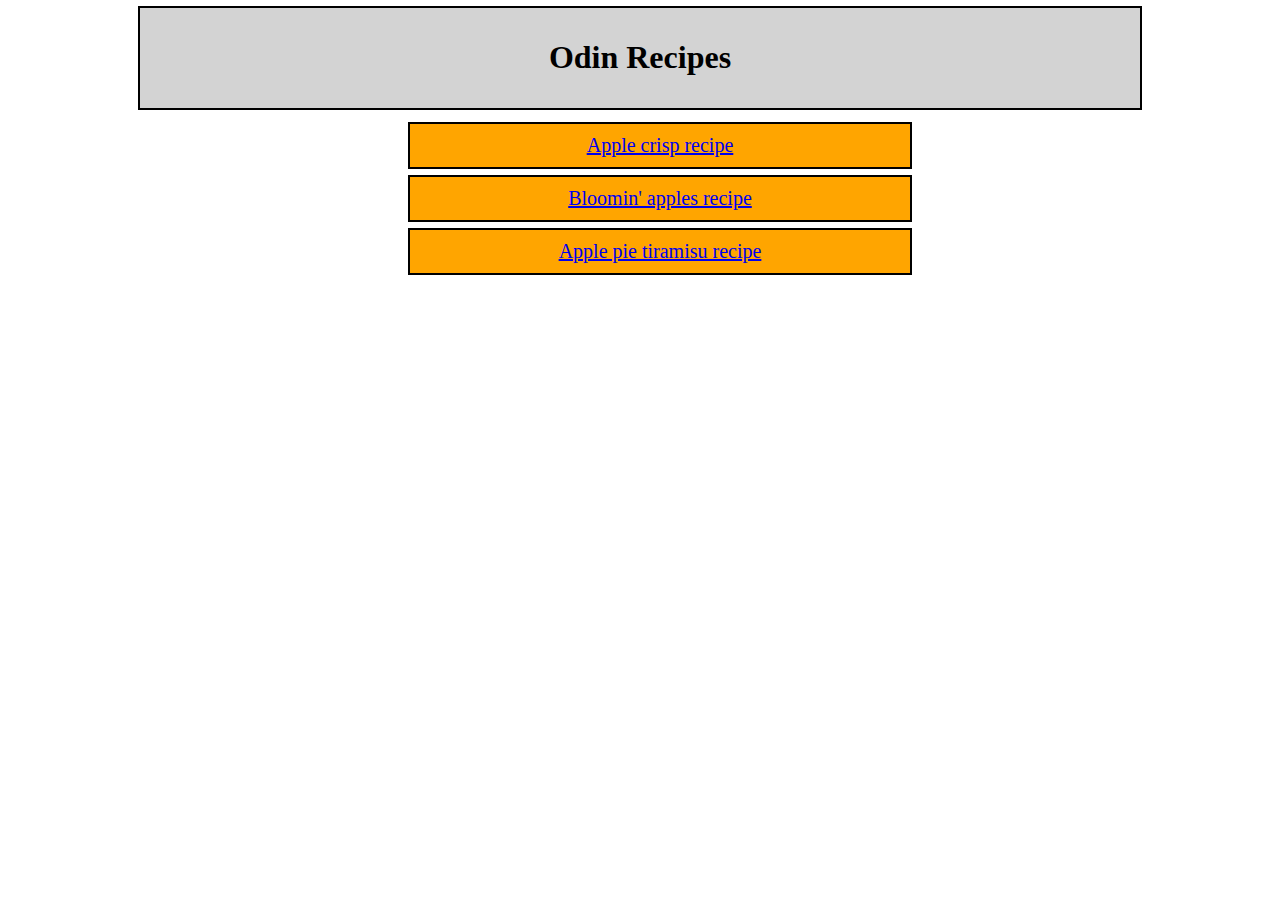
<file: index.html>
<!DOCTYPE html> 
<html lang = "en">
    <head>
        <meta charset="UFT-8">
        <title>Title Page</title>
        <link rel="stylesheet" href="styles.css"> 
    </head>
    <body>
        <div class="title">
            <h1>Odin Recipes</h1>
        </div>
        <ul>
            <div class="bullet"><li><a href = "recipes/apple-crisp.html" target="blank" rel="noopener noreferrer">Apple crisp recipe</a></li></div>
            <div class="bullet"><li><a href = "recipes/bloomin-apples.html" target="blank" rel="noopener noreferrer">Bloomin' apples recipe</a></li></div>
            <div class="bullet"><li><a href = "recipes/apple-pie-tiramisu.html" target="blank" rel="noopener noreferrer">Apple pie tiramisu recipe</a></li></div>
        </ul>
    </body>
</html>
</file>
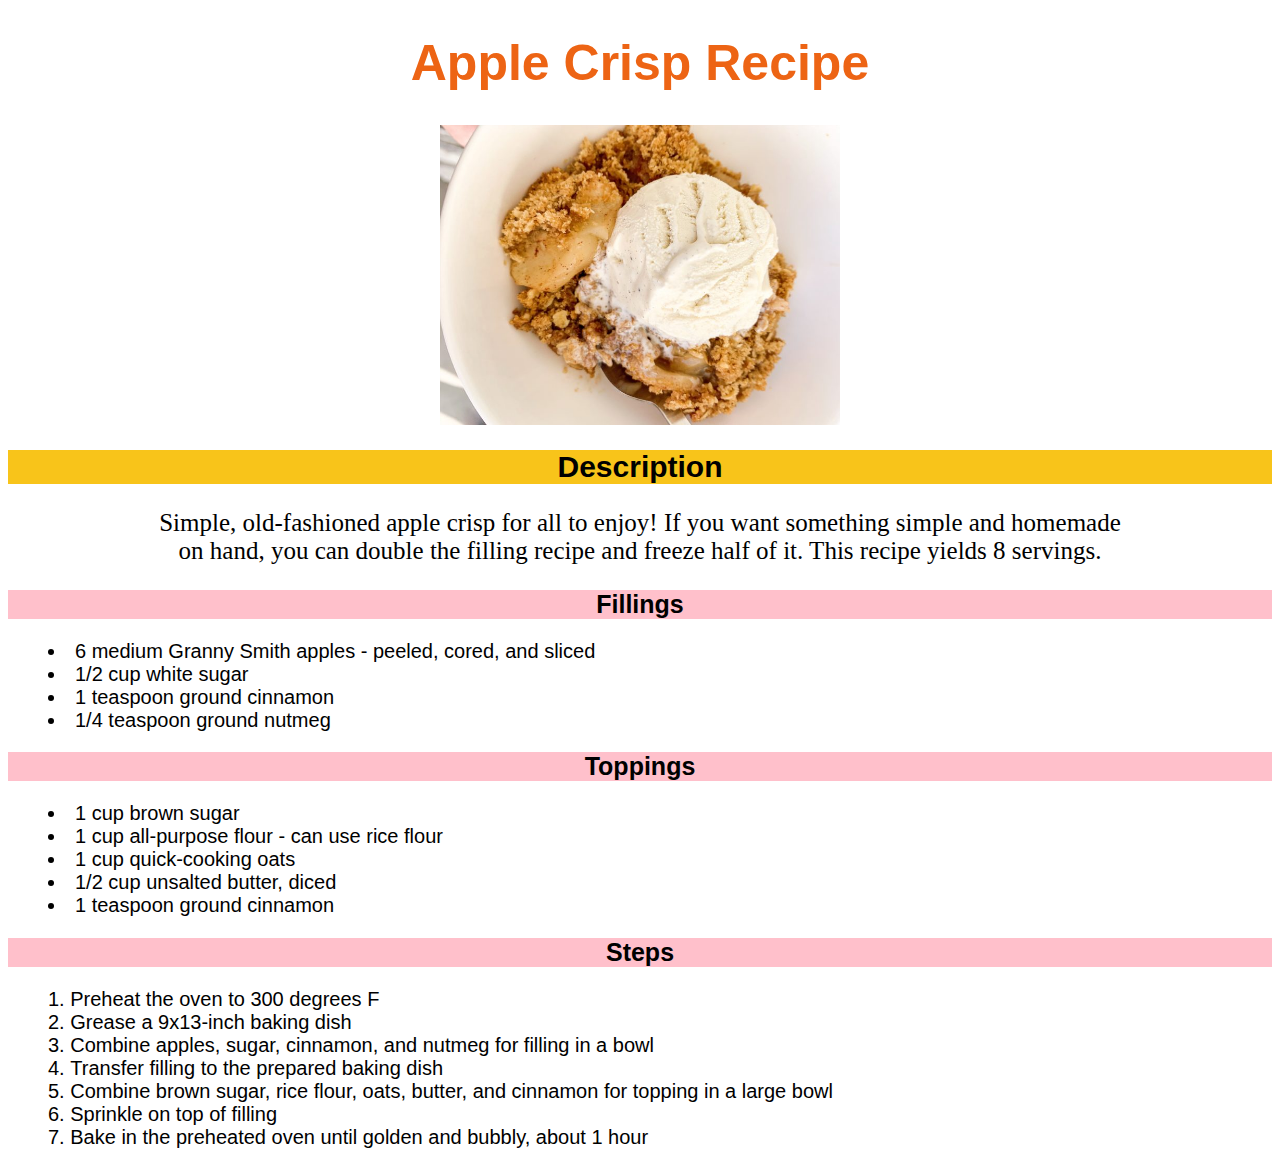
<file: recipes/apple-crisp.html>
<!DOCTYPE html>
<html lang="en">
    <head>
        <meta charset="UFT-8">
        <title>Apple Crisp Recipe</title>
        <link rel="stylesheet" href="styles.css"> 
    </head>
    <body>
        <h1 class="title">Apple Crisp Recipe</h1>
        <img src="../images/apple-crisp.jpg" alt="apple crisp" class="image">
        <h2 class="description">Description</h2>
        <p class="para">
            Simple, old-fashioned apple crisp for all to enjoy! 
            If you want something simple and homemade on hand,
            you can double the filling recipe and freeze half of it.
            This recipe yields 8 servings. 
        </p>
        <h2 class="headers">Fillings</h2>
        <p>
            <ul class="lists">
                <li>6 medium Granny Smith apples - peeled, cored, and sliced</li>
                <li>1/2 cup white sugar</li>
                <li>1 teaspoon ground cinnamon</li>
                <li>1/4 teaspoon ground nutmeg</li>
            </ul>
        </p>
        <h2 class="headers">Toppings</h2>
        <p>
            <ul class="lists">
                <li>1 cup brown sugar</li>
                <li>1 cup all-purpose flour - can use rice flour</li>
                <li>1 cup quick-cooking oats</li>
                <li>1/2 cup unsalted butter, diced</li>
                <li>1 teaspoon ground cinnamon</li>
            </ul>
        </p>
        <h2 class="headers">Steps</h2>
        <p>
            <ol class="lists">
                <li>Preheat the oven to 300 degrees F</li>
                <li>Grease a 9x13-inch baking dish</li>
                <li>Combine apples, sugar, cinnamon, and nutmeg for filling in a bowl</li>
                <li>Transfer filling to the prepared baking dish</li>
                <li>Combine brown sugar, rice flour, oats, butter, and cinnamon for topping in a large bowl</li>
                <li>Sprinkle on top of filling</li>
                <li>Bake in the preheated oven until golden and bubbly, about 1 hour</li>
            </ol>
        </p>
    </body>
</html>
</file>
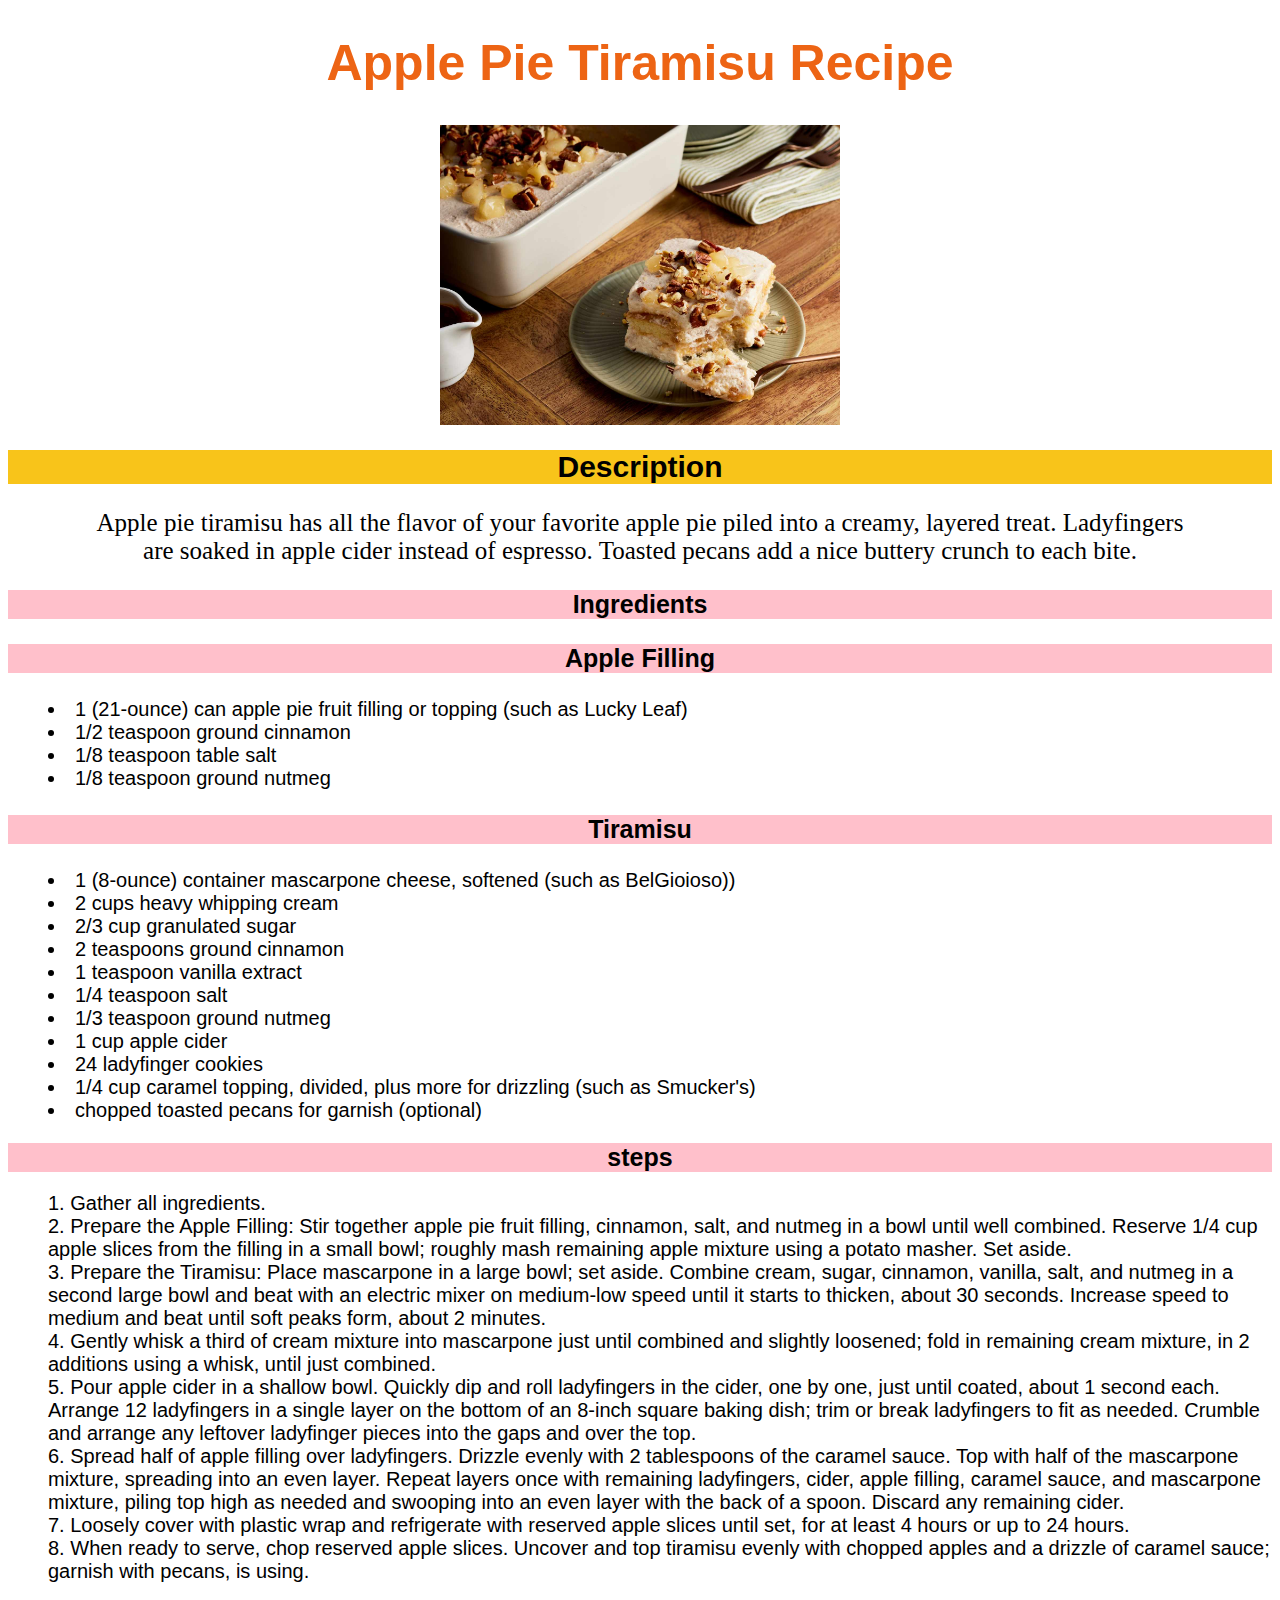
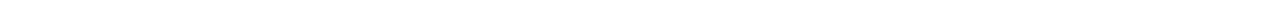
<file: recipes/apple-pie-tiramisu.html>
<!DOCTYPE html>
<html lang="en">
    <head>
        <meta charset="UFT-8">
        <title>Apple Pie Tiramisu Recipe</title>
        <link rel="stylesheet" href="styles.css">
    </head>
    <body>
        <h1 class="title">Apple Pie Tiramisu Recipe </h1>
        <img src="../images/apple-pie-tiramisu.jpg" alt="apple pie tiramisu" class="image">
        <h2 class="description">Description</h2>
        <p class="para">Apple pie tiramisu has all the flavor of 
            your favorite apple pie piled into a creamy, 
            layered treat. Ladyfingers are soaked in apple cider 
            instead of espresso. Toasted pecans add a nice 
            buttery crunch to each bite.
        </p>
        <h2 class="headers">Ingredients</h2>
            <h3 class="headers">Apple Filling</h3>
            <p>
            <ul class="lists">
                <li>1 (21-ounce) can apple pie 
                    fruit filling or topping (such 
                    as Lucky Leaf)
                </li>
                <li>1/2 teaspoon ground cinnamon</li>
                <li>1/8 teaspoon table salt</li>
                <li>1/8 teaspoon ground nutmeg</li>
            </ul>
            </p>
            <h3 class="headers">Tiramisu</h3>
            <p>
            <ul class="lists">
                <li>1 (8-ounce) container 
                    mascarpone cheese, softened (such as 
                    BelGioioso))
                </li>
                <li>2 cups heavy whipping cream</li>
                <li>2/3 cup granulated sugar</li>
                <li>2 teaspoons ground cinnamon</li>
                <li>1 teaspoon vanilla extract</li>
                <li>1/4 teaspoon salt</li>
                <li>1/3 teaspoon ground nutmeg</li>
                <li>1 cup apple cider</li>
                <li>24 ladyfinger cookies</li>
                <li>1/4 cup caramel topping, divided, 
                    plus more for drizzling (such as Smucker's)
                </li>
                <li>chopped toasted pecans for garnish (optional)
                </li>
            </ul>
            </p>
        <h2 class="headers">steps</h2>
        <p>
            <ol class="lists">
                <li>Gather all ingredients.</li>
                <li>Prepare the Apple Filling: Stir together apple pie fruit 
                    filling, cinnamon, salt, and nutmeg in a bowl until well combined. 
                    Reserve 1/4 cup apple slices from the filling in a small bowl; 
                    roughly mash remaining apple mixture using a potato masher. Set aside. </li>
                <li>Prepare the Tiramisu: Place mascarpone in a large bowl; 
                    set aside. Combine cream, sugar, cinnamon, vanilla, salt, and nutmeg in 
                    a second large bowl and beat with an electric mixer on medium-low 
                    speed until it starts to thicken, about 30 seconds. Increase speed to 
                    medium and beat until soft peaks form, about 2 minutes.
                </li>
                <li>Gently whisk a third of cream mixture into 
                    mascarpone just until combined and slightly loosened; 
                    fold in remaining cream mixture, in 2 additions using a 
                    whisk, until just combined.
                </li>
                <li>Pour apple cider in a shallow bowl. Quickly dip and roll 
                    ladyfingers in the cider, one by one, just until coated, about 1 
                    second each. Arrange 12 ladyfingers in a single layer on the bottom of an 
                    8-inch square baking dish; trim or break ladyfingers to fit as needed. 
                    Crumble and arrange any leftover ladyfinger pieces into the gaps and over 
                    the top. 
                </li>
                <li>Spread half of apple filling over ladyfingers. Drizzle evenly with 
                    2 tablespoons of the caramel sauce. Top with half of the mascarpone mixture, 
                    spreading into an even layer. Repeat layers once with remaining ladyfingers, 
                    cider, apple filling, caramel sauce, and mascarpone mixture, piling top high 
                    as needed and swooping into an even layer with the back of a spoon. Discard 
                    any remaining cider.
                </li>
                <li>Loosely cover with plastic wrap and refrigerate with reserved apple slices 
                    until set, for at least 4 hours or up to 24 hours.
                </li>
                <li>When ready to serve, chop reserved apple slices. Uncover 
                    and top tiramisu evenly with chopped apples and a drizzle of caramel sauce; 
                    garnish with pecans, is using.
                </li>
            </ol>
        </p>
    </body>
</html>
</file>
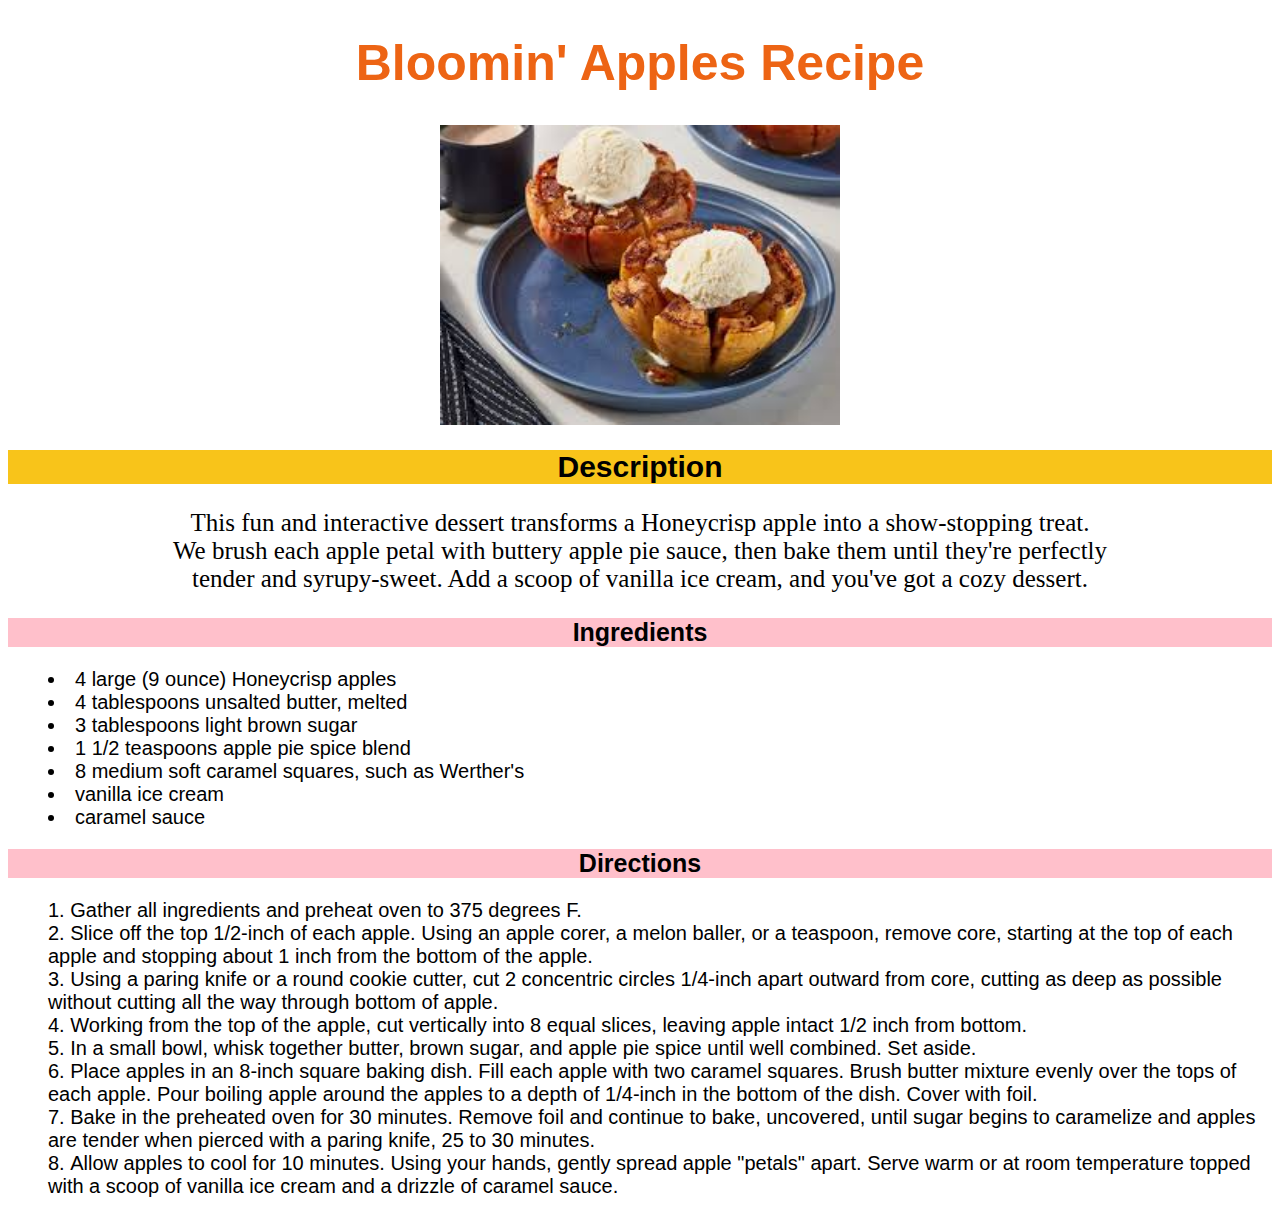
<file: recipes/bloomin-apples.html>
<!DOCTYPE html>
<html lang="en">
    <head>
        <meta charset="UFT-8">
        <title>Bloomin' Apples Recipe</title>
        <link rel="stylesheet" href="styles.css">
    </head>
    <body>
        <h1 class="title">Bloomin' Apples Recipe</h1>
        <img src="../images/bloomin-apples.jpeg" alt="bloomin' apples" class="image">
        <h2 class="description">Description</h2>
        <p class="para">
            This fun and interactive dessert transforms 
            a Honeycrisp apple into a show-stopping treat. 
            We brush each apple petal with buttery apple pie sauce,
            then bake them until they're perfectly tender and syrupy-sweet.
            Add a scoop of vanilla ice cream, and you've got a cozy dessert. 
        </p>
        <h2 class="headers">Ingredients</h2>
        <p>
            <ul class="lists">
                <li>4 large (9 ounce) Honeycrisp apples</li>
                <li>4 tablespoons unsalted butter, melted</li>
                <li>3 tablespoons light brown sugar</li>
                <li>1 1/2 teaspoons apple pie spice blend</li>
                <li>8 medium soft caramel squares, such as Werther's</li>
                <li>vanilla ice cream</li>
                <li>caramel sauce</li>
            </ul>
        </p>
        <h2 class="headers">Directions</h2>
        <p>
            <ol class="lists">
                <li>Gather all ingredients and preheat oven
                    to 375 degrees F.
                </li>
                <li>Slice off the top 1/2-inch of each apple. Using an apple corer,
                    a melon baller, or a teaspoon, remove core, 
                    starting at the top of each apple
                    and stopping about 1 inch from the bottom of the apple.
                </li>
                <li>Using a paring knife or a round cookie cutter, cut
                    2 concentric circles 1/4-inch apart outward from core, 
                    cutting as deep as possible without cutting all the way
                    through bottom of apple.
                </li>
                <li>Working from the top of the apple, cut vertically
                    into 8 equal slices, leaving apple intact 1/2 inch from
                    bottom.
                </li>
                <li>In a small bowl, whisk together butter, brown sugar,
                    and apple pie spice until well combined. Set aside. 
                </li>
                <li>Place apples in an 8-inch square baking dish.
                    Fill each apple with two caramel squares. Brush butter
                    mixture evenly over the tops of each apple. Pour boiling
                    apple around the apples to a depth of 1/4-inch in the bottom
                    of the dish. Cover with foil.
                </li>
                <li>Bake in the preheated oven for 30 minutes.
                    Remove foil and continue to bake, uncovered, until sugar 
                    begins to caramelize and apples are tender when pierced
                    with a paring knife, 25 to 30 minutes.
                </li>
                <li>Allow apples to cool for 10 minutes. Using your hands, 
                    gently spread apple "petals" apart. Serve warm or at room
                    temperature topped with a scoop of vanilla ice cream
                    and a drizzle of caramel sauce. 
                </li>
            </ol>
        </p>
    </body>
</html>
</file>
<file: styles.css>
*{
    /*outline: 2px solid blue;*/
    box-sizing: border-box;
}

.title{

    display: block;
    padding: 10px;
    background-color: lightgray;
    outline: 2px solid black;
    text-align: center;
    width: 1000px;
    margin: auto;

}

.bullet{

    font-size: 20px;
    display:block;
    list-style:none;
    margin: 10px auto;
    border: 10px;
    padding: 10px;
    color: black;
    background-color: orange;
    outline: 2px solid black;
    width:500px;
    text-align: center;
    
    
    
    
}
</file>
<file: recipes/styles.css>
h1.title {

    color: hwb(22 8% 7%);
    font-family:"Helvetica", sans-serif;
    font-size:50px;
    font-weight:bolder;
    text-align:center;
    
}

.image{

    display:block;
    margin-left:auto;
    margin-right:auto;
    height:300px;
    width:auto;
}

.description{

    color: black;
    background-color:rgb(248, 196, 26);
    font-family:Arial, Helvetica, sans-serif;
    font-size:30px;
    font-weight:bolder;
    text-align:center;

}

.para{

    color:black;
    font-family: 'Times New Roman', Times, serif;
    font-size:25px;
    font-weight:100;
    text-align:center;
    text-wrap:balance;

}

.headers{
    color:black;
    background-color: pink;
    font-family: Arial, Helvetica, sans-serif;
    font-size:25px;
    font-weight:bold;
    text-align:center;
}

.lists{
    color:black;
    font-family: Arial, Helvetica, sans-serif;
    font-size:20px;
    font-weight:lighter;
    display: table;
    margin-left:0px;
    text-align: left;
    list-style-position: inside;

}
</file>
